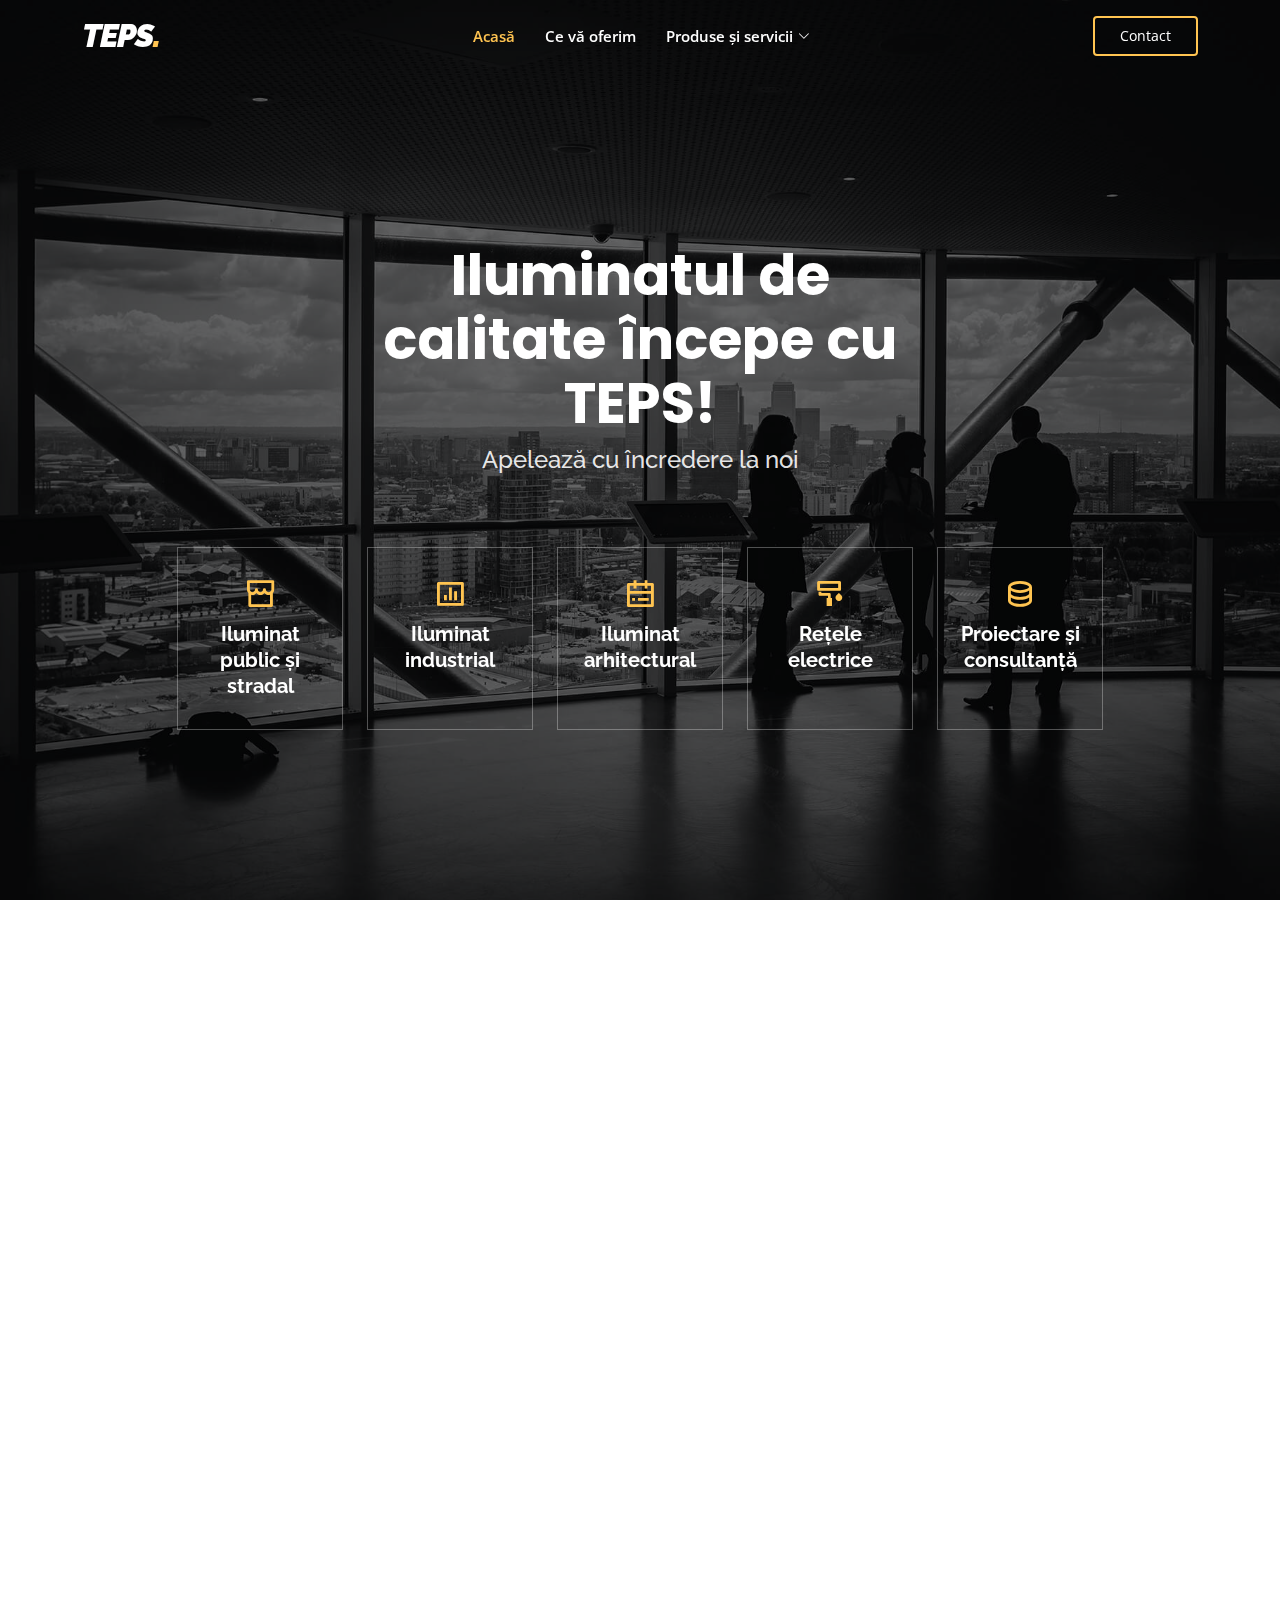
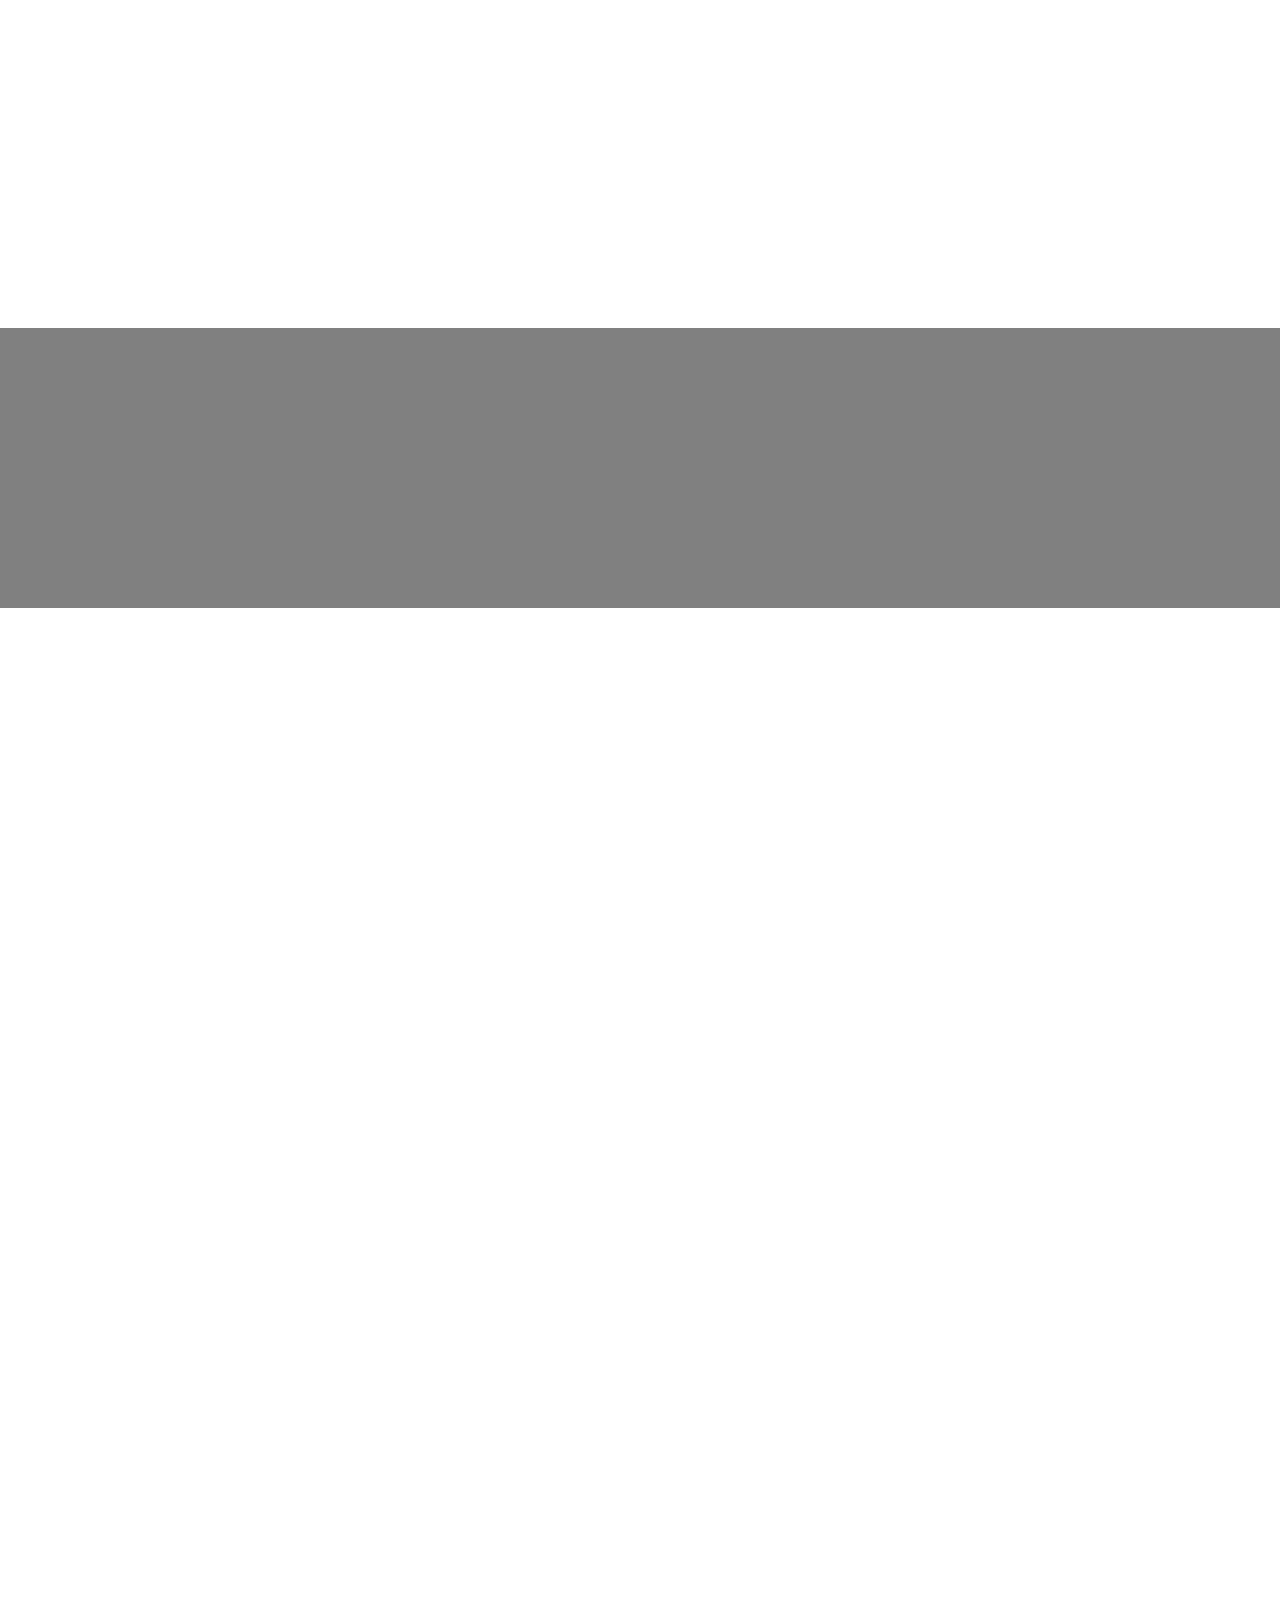
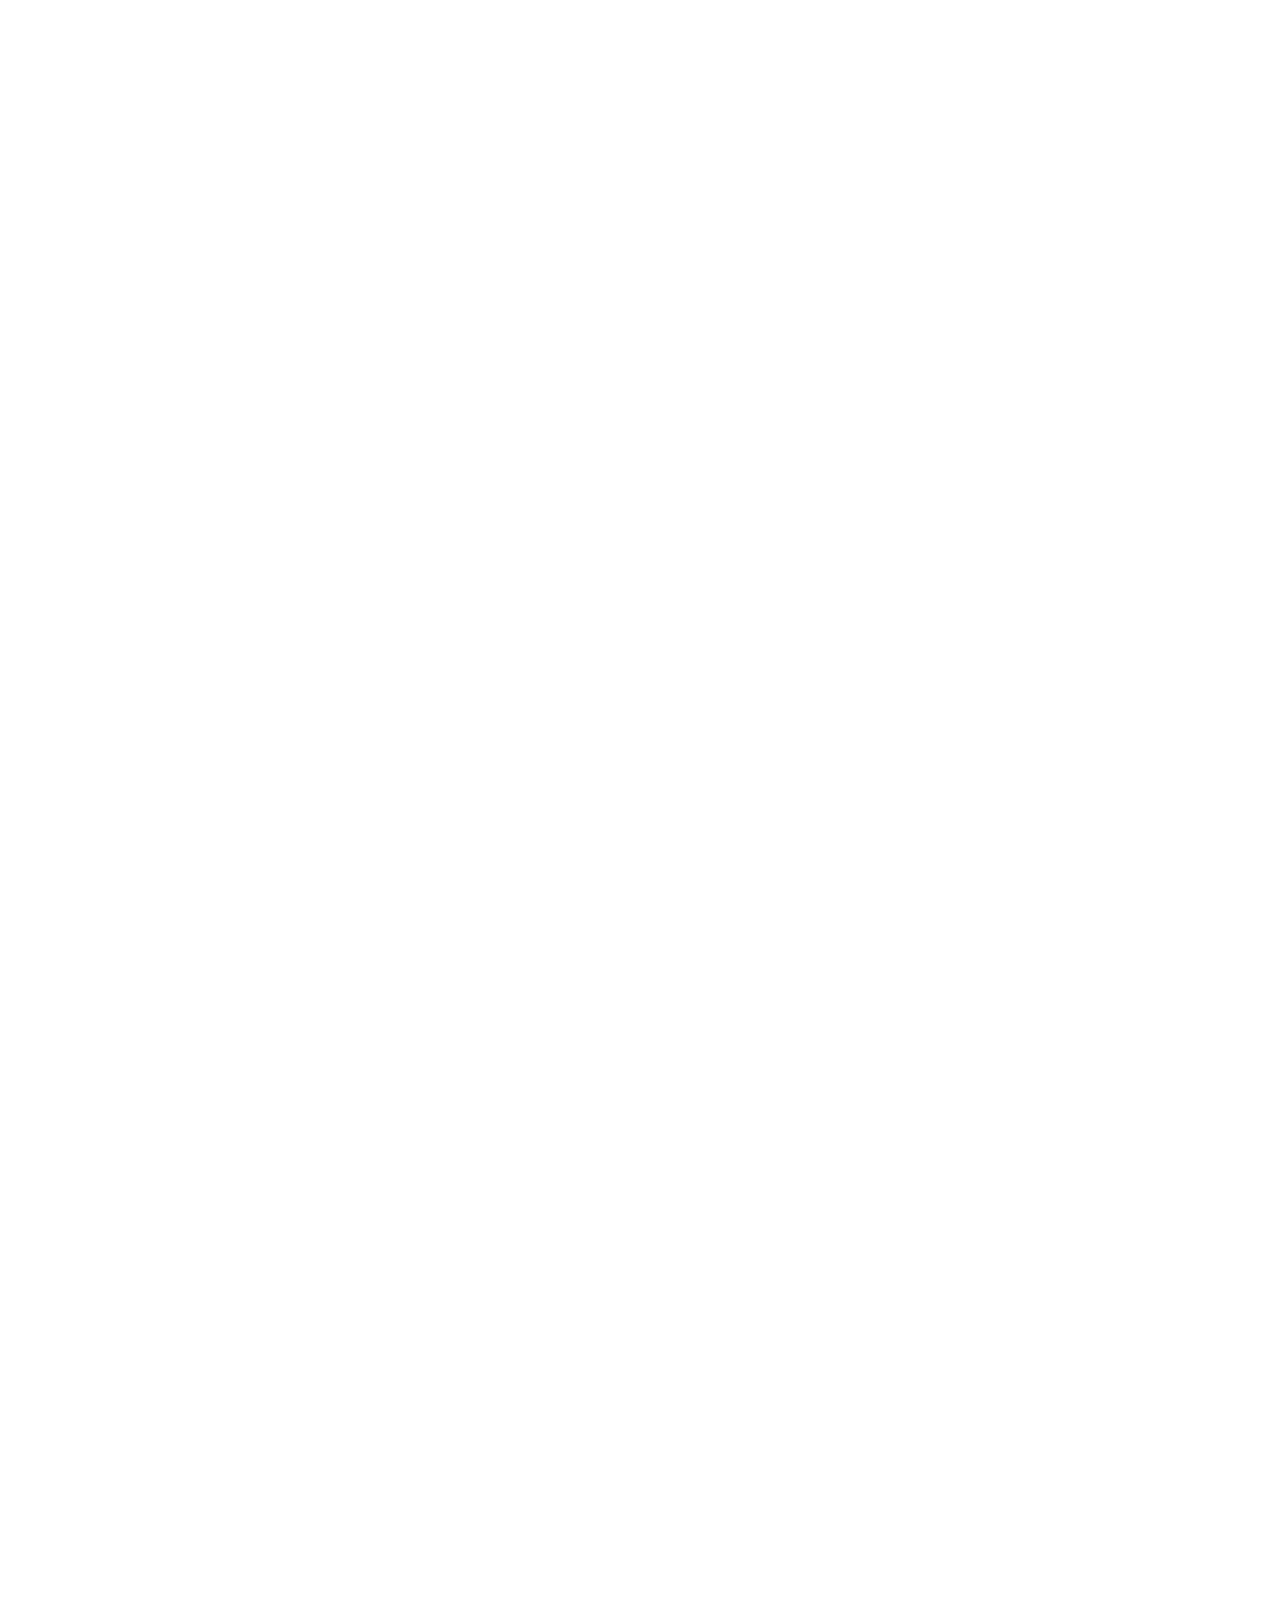
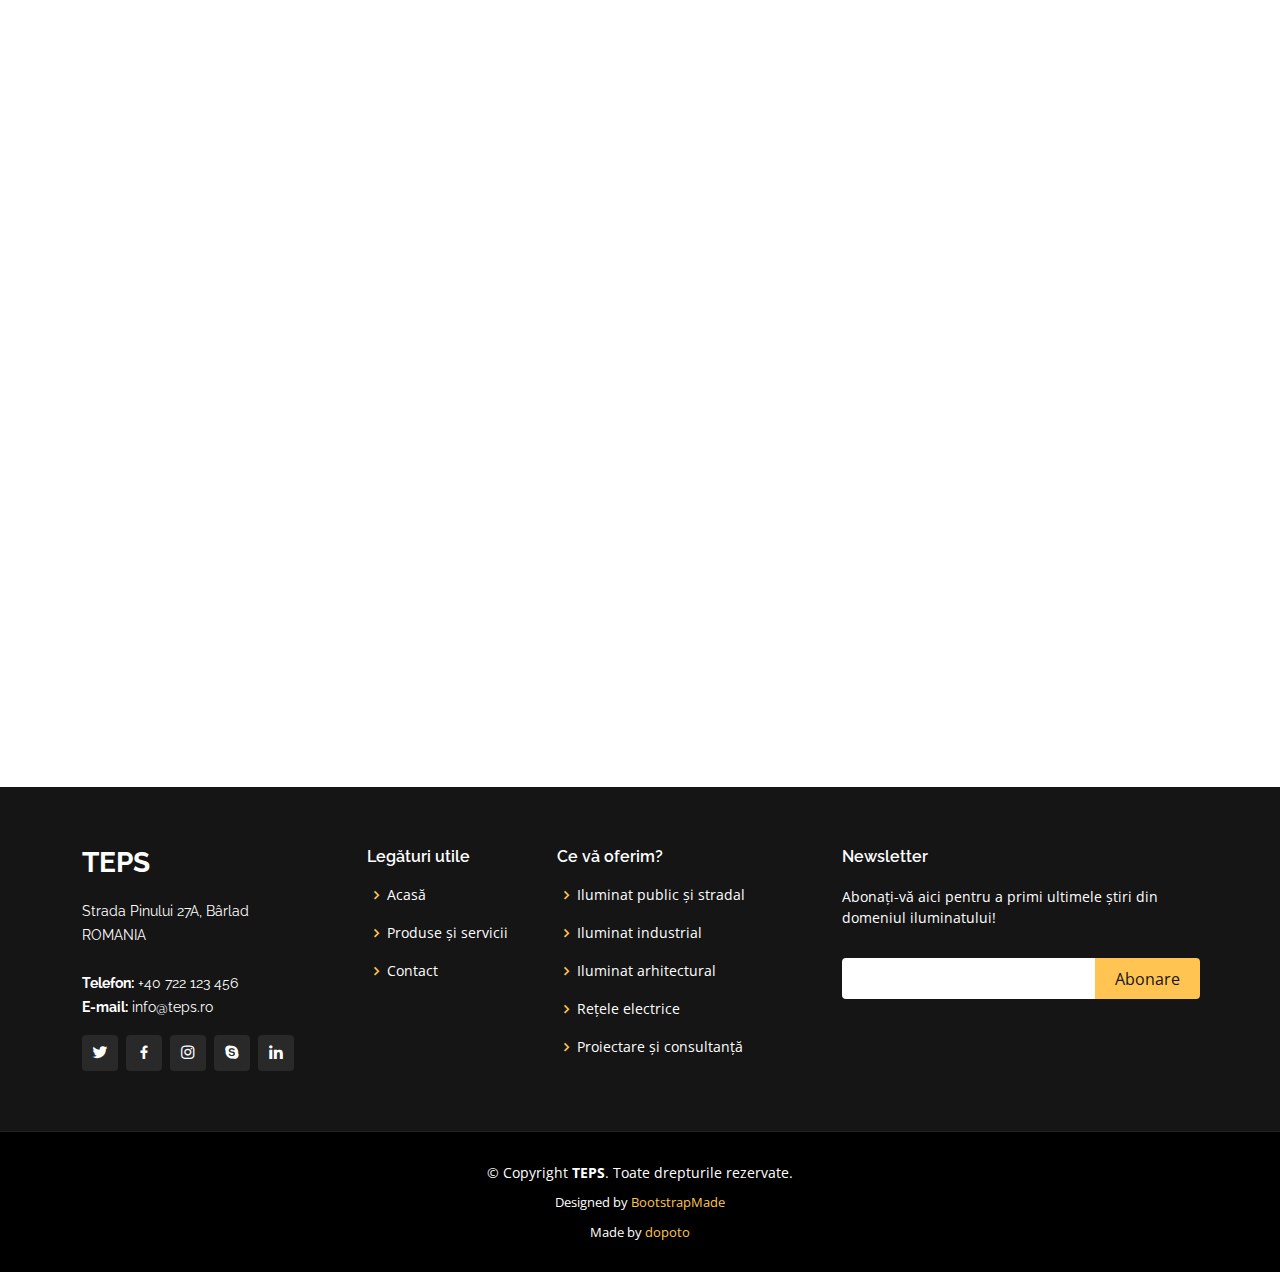
<file: index.html>
<!DOCTYPE html>
<html lang="en">
    <head>
        <meta charset="utf-8" />
        <meta content="width=device-width, initial-scale=1.0" name="viewport" />

        <title>TEPS</title>
        <meta content="" name="description" />
        <meta content="" name="keywords" />

        <!-- Favicons -->
        <link href="assets/img/favicon.png" rel="icon" />
        <link href="assets/img/apple-touch-icon.png" rel="apple-touch-icon" />

        <!-- Google Fonts -->
        <link
            href="https://fonts.googleapis.com/css?family=Open+Sans:300,300i,400,400i,600,600i,700,700i|Raleway:300,300i,400,400i,500,500i,600,600i,700,700i|Poppins:300,300i,400,400i,500,500i,600,600i,700,700i"
            rel="stylesheet"
        />

        <!-- Vendor CSS Files -->
        <link href="assets/vendor/aos/aos.css" rel="stylesheet" />
        <link
            href="assets/vendor/bootstrap/css/bootstrap.min.css"
            rel="stylesheet"
        />
        <link
            href="assets/vendor/bootstrap-icons/bootstrap-icons.css"
            rel="stylesheet"
        />
        <link
            href="assets/vendor/boxicons/css/boxicons.min.css"
            rel="stylesheet"
        />
        <link
            href="assets/vendor/glightbox/css/glightbox.min.css"
            rel="stylesheet"
        />
        <link href="assets/vendor/remixicon/remixicon.css" rel="stylesheet" />
        <link
            href="assets/vendor/swiper/swiper-bundle.min.css"
            rel="stylesheet"
        />

        <!-- Template Main CSS File -->
        <link href="assets/css/style.css" rel="stylesheet" />

        <!-- =======================================================
  * Template Name: Gp
  * Updated: Sep 18 2023 with Bootstrap v5.3.2
  * Template URL: https://bootstrapmade.com/gp-free-multipurpose-html-bootstrap-template/
  * Author: BootstrapMade.com
  * License: https://bootstrapmade.com/license/
  ======================================================== -->
    </head>

    <body>
        <!-- ======= Header ======= -->
        <header id="header" class="fixed-top">
            <div
                class="container d-flex align-items-center justify-content-lg-between"
            >
                <h1 class="logo me-auto me-lg-0">
                    <a href="index.html">TEPS<span>.</span></a>
                </h1>
                <!-- <a href="index.html" class="logo me-auto me-lg-0"><img src="assets/img/logo.png" alt="" class="img-fluid"></a> -->

                <nav id="navbar" class="navbar order-last order-lg-0">
                    <ul>
                        <li>
                            <a class="nav-link scrollto active" href="#hero"
                                >Acasă</a
                            >
                        </li>
                        <li>
                            <a class="nav-link scrollto" href="#services"
                                >Ce vă oferim</a
                            >
                        </li>
                        <li class="dropdown">
                            <a href="#"
                                ><span>Produse și servicii</span>
                                <i class="bi bi-chevron-down"></i
                            ></a>
                            <ul>
                                <li>
                                    <a class="scrollto" href="#publicsistradal"
                                        >Iluminat public și stradal</a
                                    >
                                </li>
                                <li>
                                    <a class="scrollto" href="#industrial"
                                        >Iluminat industrial</a
                                    >
                                </li>
                                <li>
                                    <a class="scrollto" href="#arhitectural"
                                        >Iluminat arhitectural</a
                                    >
                                </li>
                                <li>
                                    <a class="scrollto" href="#retele"
                                        >Rețele electrice</a
                                    >
                                </li>
                                <li>
                                    <a class="scrollto" href="#proiectare"
                                        >Proiectare și consultanță</a
                                    >
                                </li>
                            </ul>
                        </li>
                    </ul>
                    <i class="bi bi-list mobile-nav-toggle"></i>
                </nav>
                <!-- .navbar -->

                <a href="#contact" class="get-started-btn scrollto">Contact</a>
            </div>
        </header>
        <!-- End Header -->

        <!-- ======= Hero Section ======= -->
        <section
            id="hero"
            class="d-flex align-items-center justify-content-center"
        >
            <div class="container" data-aos="fade-up">
                <div
                    class="row justify-content-center"
                    data-aos="fade-up"
                    data-aos-delay="150"
                >
                    <div class="col-xl-6 col-lg-8">
                        <h1>Iluminatul de calitate începe cu TEPS!</h1>
                        <h2>Apelează cu încredere la noi</h2>
                    </div>
                </div>

                <div
                    class="row gy-4 mt-5 justify-content-center"
                    data-aos="zoom-in"
                    data-aos-delay="250"
                >
                    <div class="col-xl-2 col-md-4">
                        <div class="icon-box">
                            <i class="ri-store-line"></i>
                            <h3>
                                <a class="scrollto" href="#publicsistradal"
                                    >Iluminat public și stradal</a
                                >
                            </h3>
                        </div>
                    </div>
                    <div class="col-xl-2 col-md-4">
                        <div class="icon-box">
                            <i class="ri-bar-chart-box-line"></i>
                            <h3>
                                <a href="#industrial">Iluminat industrial</a>
                            </h3>
                        </div>
                    </div>
                    <div class="col-xl-2 col-md-4">
                        <div class="icon-box">
                            <i class="ri-calendar-todo-line"></i>
                            <h3>
                                <a href="#arhitectural"
                                    >Iluminat arhitectural</a
                                >
                            </h3>
                        </div>
                    </div>
                    <div class="col-xl-2 col-md-4">
                        <div class="icon-box">
                            <i class="ri-paint-brush-line"></i>
                            <h3><a href="#retele">Rețele electrice</a></h3>
                        </div>
                    </div>
                    <div class="col-xl-2 col-md-4">
                        <div class="icon-box">
                            <i class="ri-database-2-line"></i>
                            <h3>
                                <a href="#proiectare"
                                    >Proiectare și consultanță</a
                                >
                            </h3>
                        </div>
                    </div>
                </div>
            </div>
        </section>
        <!-- End Hero -->

        <main id="main">
            <section id="services" class="services">
                <div class="container" data-aos="fade-up">
                    <div class="section-title">
                        <h2>Oferta TEPS</h2>
                        <p>Produsele și serviciile noastre</p>
                    </div>

                    <div class="row">
                        <div
                            class="col-lg-4 col-md-6 d-flex align-items-stretch"
                            data-aos="zoom-in"
                            data-aos-delay="100"
                        >
                            <div class="icon-box">
                                <div class="icon">
                                    <i class="bx bxl-dribbble"></i>
                                </div>
                                <h4>
                                    <a href="#publicsistradal"
                                        >ILUMINAT PUBLIC</a
                                    >
                                </h4>
                                <p>
                                    Echipa noastră de experți în iluminat vă
                                    poate ajuta să alegeți cele mai eficiente și
                                    durabile soluții în domeniul iluminatului
                                    public.
                                </p>
                            </div>
                        </div>

                        <div
                            class="col-lg-4 col-md-6 d-flex align-items-stretch mt-4 mt-md-0"
                            data-aos="zoom-in"
                            data-aos-delay="200"
                        >
                            <div class="icon-box">
                                <div class="icon">
                                    <i class="bx bx-file"></i>
                                </div>
                                <h4>
                                    <a href="#publicsistradal"
                                        >ILUMINAT STRADAL</a
                                    >
                                </h4>
                                <p>
                                    Suntem aici pentru a vă oferi soluții de
                                    iluminat stradal de încredere, care să
                                    răspundă nevoilor specifice ale orașului sau
                                    zonei dumneavoastră.
                                </p>
                            </div>
                        </div>

                        <div
                            class="col-lg-4 col-md-6 d-flex align-items-stretch mt-4 mt-lg-0"
                            data-aos="zoom-in"
                            data-aos-delay="300"
                        >
                            <div class="icon-box">
                                <div class="icon">
                                    <i class="bx bx-tachometer"></i>
                                </div>
                                <h4><a href="">ILUMINAT ARHITECTURAL</a></h4>
                                <p>
                                    Creați atmosfera dorită pentru clădiri și
                                    peisaje cu soluțiile noastre de iluminat
                                    arhitectural personalizat.
                                </p>
                            </div>
                        </div>

                        <div
                            class="col-lg-4 col-md-6 d-flex align-items-stretch mt-4"
                            data-aos="zoom-in"
                            data-aos-delay="100"
                        >
                            <div class="icon-box">
                                <div class="icon">
                                    <i class="bx bx-world"></i>
                                </div>
                                <h4><a href="">ILUMINAT FESTIV</a></h4>
                                <p>
                                    Transformăm orice eveniment sau sărbătoare
                                    într-o experiență memorabilă prin
                                    intermediul soluțiilor noastre de iluminat
                                    festiv.
                                </p>
                            </div>
                        </div>

                        <div
                            class="col-lg-4 col-md-6 d-flex align-items-stretch mt-4"
                            data-aos="zoom-in"
                            data-aos-delay="200"
                        >
                            <div class="icon-box">
                                <div class="icon">
                                    <i class="bx bx-slideshow"></i>
                                </div>
                                <h4><a href="">REȚELE ELECTRICE</a></h4>
                                <p>
                                    Asigurăm instalarea si mentenanța rețelelor
                                    electrice pentru a menține functionarea
                                    corectă a sistemelor de iluminat.
                                </p>
                            </div>
                        </div>

                        <div
                            class="col-lg-4 col-md-6 d-flex align-items-stretch mt-4"
                            data-aos="zoom-in"
                            data-aos-delay="300"
                        >
                            <div class="icon-box">
                                <div class="icon">
                                    <i class="bx bx-arch"></i>
                                </div>
                                <h4>
                                    <a href="">PROIECTARE ȘI CONSULTANȚĂ</a>
                                </h4>
                                <p>
                                    Echipa noastră de experți vă ajută să
                                    dezvoltați proiecte personalizate pentru a
                                    satisface nevoile specifice ale proiectului
                                    dvs.
                                </p>
                            </div>
                        </div>
                    </div>
                </div>
            </section>

            <!-- ======= Cta Section ======= -->
            <section id="cta" class="cta">
                <div class="container" data-aos="zoom-in">
                    <div class="text-center">
                        <h3>Vreți să lucrați cu noi?</h3>
                        <p>
                            Pentru mai multe informații sau pentru a discuta
                            despre proiectul dvs, vă rugăm să ne contactați.
                            Suntem aici pentru a oferi soluții de iluminat și
                            servicii de rețele electrice de înaltă calitate.
                        </p>
                        <a class="cta-btn" href="#contact">Cereți o ofertă</a>
                    </div>
                </div>
            </section>
            <!-- End Cta Section -->

            <section id="publicsistradal" class="about">
                <div class="container" data-aos="fade-up">
                    <div class="row" style="flex-direction: row-reverse">
                        <div
                            class="col-lg-6 order-1 order-lg-2"
                            data-aos="fade-left"
                            data-aos-delay="100"
                            style="display: flex; justify-content: center"
                        >
                            <img
                                src="assets/img/services/public.jpg"
                                class="img-fluid"
                                alt=""
                            />
                        </div>
                        <div
                            class="col-lg-6 pt-4 pt-lg-0 order-2 order-lg-1 content"
                            data-aos="fade-right"
                            data-aos-delay="100"
                        >
                            <h3>Iluminat public și stradal</h3>
                            <p class="fst-italic">
                                Soluții de iluminat public și stradal eficiente
                            </p>
                            <p>
                                Iluminatul public și stradal este esențial
                                pentru siguranța și confortul comunităților
                                noastre. Suntem aici pentru a vă oferi soluții
                                de iluminat public și stradal de încredere, care
                                să răspundă nevoilor specifice ale orașului sau
                                zonei dumneavoastră. Echipa noastră de experți
                                în iluminat vă poate ajuta să alegeți cele mai
                                eficiente și durabile soluții de iluminat pentru
                                străzi, parcuri, autostrăzi și multe altele.
                            </p>
                        </div>
                    </div>
                </div>
            </section>

            <section id="industrial" class="about">
                <div class="container" data-aos="fade-up">
                    <div class="row">
                        <div
                            class="col-lg-6 pt-4 pt-lg-0 order-2 order-lg-1 content"
                            data-aos="fade-right"
                            data-aos-delay="100"
                        >
                            <h3>Iluminat industrial</h3>
                            <p class="fst-italic">
                                Siguranță și eficiență în iluminare
                            </p>
                            <p>
                                Iluminatul industrial este crucial pentru buna
                                desfășurare a activităților în spații
                                industriale. Noi vă oferim soluții personalizate
                                de iluminat industrial, proiectate pentru a
                                asigura un mediu de lucru sigur și eficient. Cu
                                opțiuni precum iluminat LED, de înaltă
                                eficiență, puteți economisi energie și bani,
                                menținând în același timp performanța optimă a
                                echipamentelor dumneavoastră.
                            </p>
                        </div>
                        <div
                            class="col-lg-6 order-1 order-lg-2"
                            data-aos="fade-left"
                            data-aos-delay="100"
                        >
                            <img
                                src="assets/img/services/industrial.jpg"
                                class="img-fluid"
                                alt=""
                            />
                        </div>
                    </div>
                </div>
            </section>

            <section id="arhitectural" class="about">
                <div class="container" data-aos="fade-up">
                    <div class="row" style="flex-direction: row-reverse">
                        <div
                            class="col-lg-6 order-1 order-lg-2"
                            data-aos="fade-left"
                            data-aos-delay="100"
                        >
                            <img
                                src="assets/img/services/architectural.jpg"
                                class="img-fluid"
                                alt=""
                            />
                        </div>
                        <div
                            class="col-lg-6 pt-4 pt-lg-0 order-2 order-lg-1 content"
                            data-aos="fade-right"
                            data-aos-delay="100"
                        >
                            <h3>Iluminat arhitectural</h3>
                            <p class="fst-italic">E timpul pentru o schimbare?</p>
                            <p>Creați atmosfera dorită pentru clădiri și peisaje cu soluțiile noastre de iluminat arhitectural personalizat.</p>
                        </div>
                    </div>
                </div>
            </section>

            <section id="retele" class="about">
                <div class="container" data-aos="fade-up">
                    <div class="row">
                        <div
                            class="col-lg-6 pt-4 pt-lg-0 order-2 order-lg-1 content"
                            data-aos="fade-right"
                            data-aos-delay="100"
                        >
                            <h3>Rețele electrice</h3>
                            <p class="fst-italic">Soluții eficiente și inovatoare</p>
                            <p>Asigurăm instalarea si mentenanța rețelelor electrice pentru a menține functionarea corectă a sistemelor de iluminat.</p>
                        </div>
                        <div
                            class="col-lg-6 order-1 order-lg-2"
                            data-aos="fade-left"
                            data-aos-delay="100"
                        >
                            <img
                                src="assets/img/services/grid.jpg"
                                class="img-fluid"
                                alt=""
                            />
                        </div>
                    </div>
                </div>
            </section>

            <section id="proiectare" class="about">
                <div class="container" data-aos="fade-up">
                    <div class="row" style="flex-direction: row-reverse">
                        <div
                            class="col-lg-6 order-1 order-lg-2"
                            data-aos="fade-left"
                            data-aos-delay="100"
                        >
                            <img
                                src="assets/img/services/consulting.jpg"
                                class="img-fluid"
                                alt=""
                            />
                        </div>
                        <div
                            class="col-lg-6 pt-4 pt-lg-0 order-2 order-lg-1 content"
                            data-aos="fade-right"
                            data-aos-delay="100"
                        >
                            <h3>Proiectare și consultanță</h3>
                            <p class="fst-italic">Nu știți de unde să începeți?</p>
                            <p>Echipa noastră de experți vă ajută să dezvoltați proiecte personalizate pentru a satisface nevoile specifice ale proiectului dvs.</p>
                        </div>
                    </div>
                </div>
            </section>

            <section id="contact" class="contact">
                <div class="container" data-aos="fade-up">
                    <div class="section-title">
                        <h2>Ținem legătura?</h2>
                        <p>Contactați-ne</p>
                    </div>

                    <div>
                        <iframe
                            style="border: 0; width: 100%; height: 270px"
                            src="https://www.google.com/maps/embed?pb=!1m18!1m12!1m3!1d647.1585629180647!2d27.66971468353079!3d46.225947935605355!2m3!1f0!2f0!3f0!3m2!1i1024!2i768!4f13.1!3m3!1m2!1s0x40b5dd6439593031%3A0xd0906ea45c6ca64c!2sCiuperca!5e0!3m2!1sen!2sro!4v1698343105775!5m2!1sen!2sro"
                            width="600"
                            height="450"
                            style="border: 0"
                            allowfullscreen=""
                            loading="lazy"
                            referrerpolicy="no-referrer-when-downgrade"
                        ></iframe>
                    </div>

                    <div class="row mt-5">
                        <div class="col-lg-4">
                            <div class="info">
                                <div class="address">
                                    <i class="bi bi-geo-alt"></i>
                                    <h4>Adresă:</h4>
                                    <p>Strada Pinului 27A, Bârlad, ROMANIA</p>
                                </div>

                                <div class="email">
                                    <i class="bi bi-envelope"></i>
                                    <h4>E-mail:</h4>
                                    <p>info@teps.ro</p>
                                </div>

                                <div class="phone">
                                    <i class="bi bi-phone"></i>
                                    <h4>Telefon:</h4>
                                    <p>+40 722 123 456</p>
                                </div>
                            </div>
                        </div>
                    </div>
                </div>
            </section>
        </main>

        <!-- ======= Footer ======= -->
        <footer id="footer">
            <div class="footer-top">
                <div class="container">
                    <div class="row">
                        <div class="col-lg-3 col-md-6">
                            <div class="footer-info">
                                <h3>TEPS</h3>
                                <p>
                                    Strada Pinului 27A, Bârlad <br />
                                    ROMANIA
                                    <br /><br />
                                    <strong>Telefon:</strong> +40 722 123 456<br />
                                    <strong>E-mail:</strong> info@teps.ro<br />
                                </p>
                                <div class="social-links mt-3">
                                    <a href="#" class="twitter"
                                        ><i class="bx bxl-twitter"></i
                                    ></a>
                                    <a href="#" class="facebook"
                                        ><i class="bx bxl-facebook"></i
                                    ></a>
                                    <a href="#" class="instagram"
                                        ><i class="bx bxl-instagram"></i
                                    ></a>
                                    <a href="#" class="google-plus"
                                        ><i class="bx bxl-skype"></i
                                    ></a>
                                    <a href="#" class="linkedin"
                                        ><i class="bx bxl-linkedin"></i
                                    ></a>
                                </div>
                            </div>
                        </div>

                        <div class="col-lg-2 col-md-6 footer-links">
                            <h4>Legături utile</h4>
                            <ul>
                                <li>
                                    <i class="bx bx-chevron-right"></i>
                                    <a href="#">Acasă</a>
                                </li>
                                <li>
                                    <i class="bx bx-chevron-right"></i>
                                    <a href="#services">Produse și servicii</a>
                                </li>
                                <li>
                                    <i class="bx bx-chevron-right"></i>
                                    <a href="#contact">Contact</a>
                                </li>
                            </ul>
                        </div>

                        <div class="col-lg-3 col-md-6 footer-links">
                            <h4>Ce vă oferim?</h4>
                            <ul>
                                <li>
                                    <i class="bx bx-chevron-right"></i>
                                    <a href="#publicsistradal"
                                        >Iluminat public și stradal</a
                                    >
                                </li>
                                <li>
                                    <i class="bx bx-chevron-right"></i>
                                    <a href="#industrial"
                                        >Iluminat industrial</a
                                    >
                                </li>
                                <li>
                                    <i class="bx bx-chevron-right"></i>
                                    <a href="#arhitectural"
                                        >Iluminat arhitectural</a
                                    >
                                </li>
                                <li>
                                    <i class="bx bx-chevron-right"></i>
                                    <a href="#retele">Rețele electrice</a>
                                </li>
                                <li>
                                    <i class="bx bx-chevron-right"></i>
                                    <a href="#proiectare"
                                        >Proiectare și consultanță</a
                                    >
                                </li>
                            </ul>
                        </div>

                        <div class="col-lg-4 col-md-6 footer-newsletter">
                            <h4>Newsletter</h4>
                            <p>
                                Abonați-vă aici pentru a primi ultimele știri
                                din domeniul iluminatului!
                            </p>
                            <form action="" method="post">
                                <input type="email" name="email" /><input
                                    type="submit"
                                    value="Abonare"
                                />
                            </form>
                        </div>
                    </div>
                </div>
            </div>

            <div class="container">
                <div class="copyright">
                    &copy; Copyright <strong><span>TEPS</span></strong
                    >. Toate drepturile rezervate.
                </div>
                <div class="credits">
                    <!-- All the links in the footer should remain intact. -->
                    <!-- You can delete the links only if you've purchased the pro version. -->
                    <!-- Licensing information: https://bootstrapmade.com/license/ -->
                    <!-- Purchase the pro version with working PHP/AJAX contact form: [buy-url] -->
                    Designed by <a href="https://bootstrapmade.com/">BootstrapMade</a>
                  </div>
                  <div class="credits">Made by <a href="https://github.com/dopoto">dopoto</a></div>
                   
                  </div>
            </div>
        </footer>
        <!-- End Footer -->

        <div id="preloader"></div>
        <a
            href="#"
            class="back-to-top d-flex align-items-center justify-content-center"
            ><i class="bi bi-arrow-up-short"></i
        ></a>

        <!-- Vendor JS Files -->
        <script src="assets/vendor/purecounter/purecounter_vanilla.js"></script>
        <script src="assets/vendor/aos/aos.js"></script>
        <script src="assets/vendor/bootstrap/js/bootstrap.bundle.min.js"></script>
        <script src="assets/vendor/glightbox/js/glightbox.min.js"></script>
        <script src="assets/vendor/isotope-layout/isotope.pkgd.min.js"></script>
        <script src="assets/vendor/swiper/swiper-bundle.min.js"></script>

        <!-- Template Main JS File -->
        <script src="assets/js/main.js"></script>
    </body>
</html>
</file>
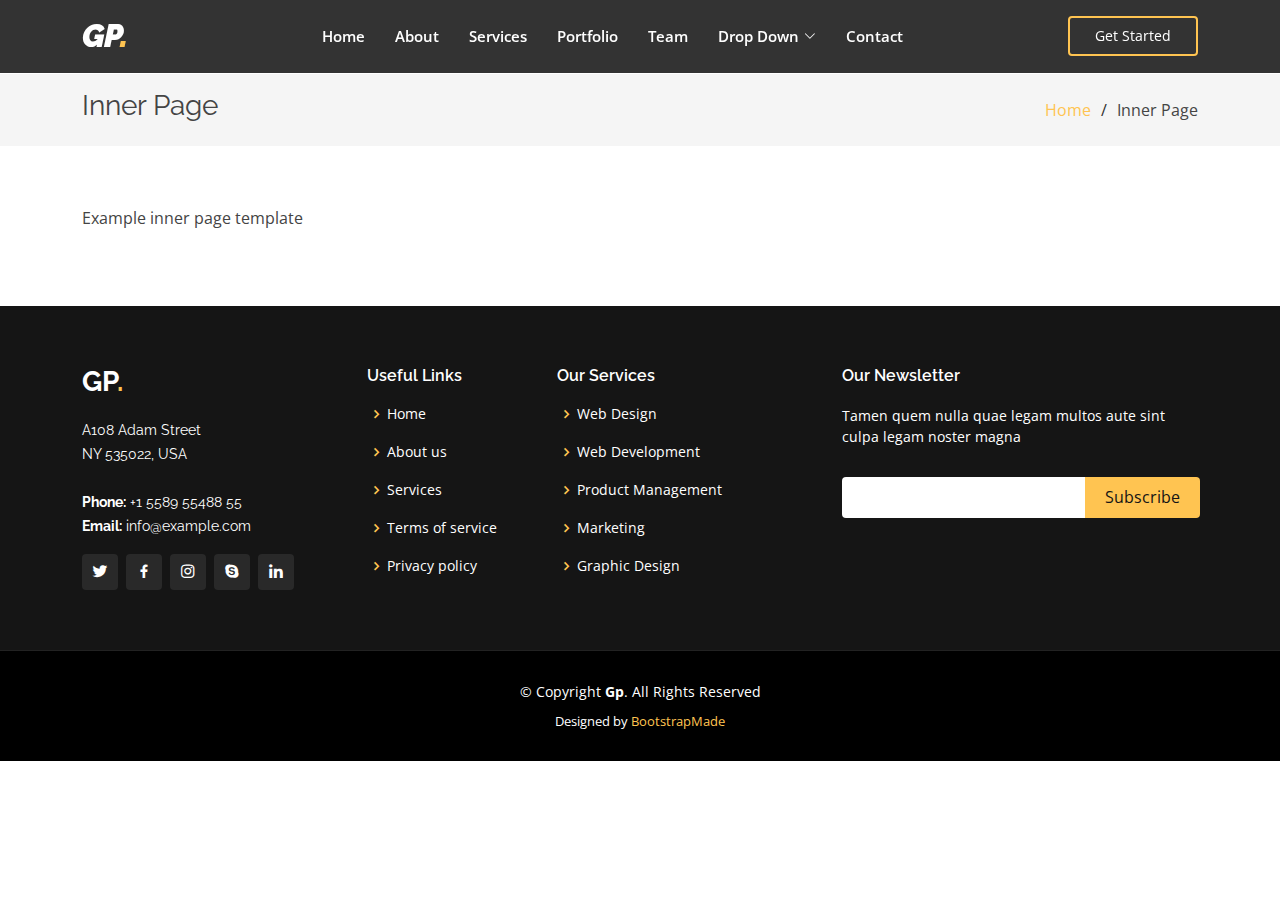
<file: inner-page.html>
<!DOCTYPE html>
<html lang="en">

<head>
  <meta charset="utf-8">
  <meta content="width=device-width, initial-scale=1.0" name="viewport">

  <title>TEPS</title>
  <meta content="" name="description">
  <meta content="" name="keywords">

  <!-- Favicons -->
  <link href="assets/img/favicon.png" rel="icon">
  <link href="assets/img/apple-touch-icon.png" rel="apple-touch-icon">

  <!-- Google Fonts -->
  <link href="https://fonts.googleapis.com/css?family=Open+Sans:300,300i,400,400i,600,600i,700,700i|Raleway:300,300i,400,400i,500,500i,600,600i,700,700i|Poppins:300,300i,400,400i,500,500i,600,600i,700,700i" rel="stylesheet">

  <!-- Vendor CSS Files -->
  <link href="assets/vendor/aos/aos.css" rel="stylesheet">
  <link href="assets/vendor/bootstrap/css/bootstrap.min.css" rel="stylesheet">
  <link href="assets/vendor/bootstrap-icons/bootstrap-icons.css" rel="stylesheet">
  <link href="assets/vendor/boxicons/css/boxicons.min.css" rel="stylesheet">
  <link href="assets/vendor/glightbox/css/glightbox.min.css" rel="stylesheet">
  <link href="assets/vendor/remixicon/remixicon.css" rel="stylesheet">
  <link href="assets/vendor/swiper/swiper-bundle.min.css" rel="stylesheet">

  <!-- Template Main CSS File -->
  <link href="assets/css/style.css" rel="stylesheet">

  <!-- =======================================================
  * Template Name: Gp
  * Updated: Sep 18 2023 with Bootstrap v5.3.2
  * Template URL: https://bootstrapmade.com/gp-free-multipurpose-html-bootstrap-template/
  * Author: BootstrapMade.com
  * License: https://bootstrapmade.com/license/
  ======================================================== -->
</head>

<body>

  <!-- ======= Header ======= -->
  <header id="header" class="fixed-top header-inner-pages">
    <div class="container d-flex align-items-center justify-content-lg-between">

      <h1 class="logo me-auto me-lg-0"><a href="index.html">Gp<span>.</span></a></h1>
      <!-- Uncomment below if you prefer to use an image logo -->
      <!-- <a href="index.html" class="logo me-auto me-lg-0"><img src="assets/img/logo.png" alt="" class="img-fluid"></a>-->

      <nav id="navbar" class="navbar order-last order-lg-0">
        <ul>
          <li><a class="nav-link scrollto " href="#hero">Home</a></li>
          <li><a class="nav-link scrollto" href="#about">About</a></li>
          <li><a class="nav-link scrollto" href="#services">Services</a></li>
          <li><a class="nav-link scrollto " href="#portfolio">Portfolio</a></li>
          <li><a class="nav-link scrollto" href="#team">Team</a></li>
          <li class="dropdown"><a href="#"><span>Drop Down</span> <i class="bi bi-chevron-down"></i></a>
            <ul>
              <li><a href="#">Drop Down 1</a></li>
              <li class="dropdown"><a href="#"><span>Deep Drop Down</span> <i class="bi bi-chevron-right"></i></a>
                <ul>
                  <li><a href="#">Deep Drop Down 1</a></li>
                  <li><a href="#">Deep Drop Down 2</a></li>
                  <li><a href="#">Deep Drop Down 3</a></li>
                  <li><a href="#">Deep Drop Down 4</a></li>
                  <li><a href="#">Deep Drop Down 5</a></li>
                </ul>
              </li>
              <li><a href="#">Drop Down 2</a></li>
              <li><a href="#">Drop Down 3</a></li>
              <li><a href="#">Drop Down 4</a></li>
            </ul>
          </li>
          <li><a class="nav-link scrollto" href="#contact">Contact</a></li>
        </ul>
        <i class="bi bi-list mobile-nav-toggle"></i>
      </nav><!-- .navbar -->

      <a href="#about" class="get-started-btn scrollto">Get Started</a>

    </div>
  </header><!-- End Header -->

  <main id="main">

    <!-- ======= Breadcrumbs ======= -->
    <section class="breadcrumbs">
      <div class="container">

        <div class="d-flex justify-content-between align-items-center">
          <h2>Inner Page</h2>
          <ol>
            <li><a href="index.html">Home</a></li>
            <li>Inner Page</li>
          </ol>
        </div>

      </div>
    </section><!-- End Breadcrumbs -->

    <section class="inner-page">
      <div class="container">
        <p>
          Example inner page template
        </p>
      </div>
    </section>

  </main><!-- End #main -->

  <!-- ======= Footer ======= -->
  <footer id="footer">
    <div class="footer-top">
      <div class="container">
        <div class="row">

          <div class="col-lg-3 col-md-6">
            <div class="footer-info">
              <h3>Gp<span>.</span></h3>
              <p>
                A108 Adam Street <br>
                NY 535022, USA<br><br>
                <strong>Phone:</strong> +1 5589 55488 55<br>
                <strong>Email:</strong> info@example.com<br>
              </p>
              <div class="social-links mt-3">
                <a href="#" class="twitter"><i class="bx bxl-twitter"></i></a>
                <a href="#" class="facebook"><i class="bx bxl-facebook"></i></a>
                <a href="#" class="instagram"><i class="bx bxl-instagram"></i></a>
                <a href="#" class="google-plus"><i class="bx bxl-skype"></i></a>
                <a href="#" class="linkedin"><i class="bx bxl-linkedin"></i></a>
              </div>
            </div>
          </div>

          <div class="col-lg-2 col-md-6 footer-links">
            <h4>Useful Links</h4>
            <ul>
              <li><i class="bx bx-chevron-right"></i> <a href="#">Home</a></li>
              <li><i class="bx bx-chevron-right"></i> <a href="#">About us</a></li>
              <li><i class="bx bx-chevron-right"></i> <a href="#">Services</a></li>
              <li><i class="bx bx-chevron-right"></i> <a href="#">Terms of service</a></li>
              <li><i class="bx bx-chevron-right"></i> <a href="#">Privacy policy</a></li>
            </ul>
          </div>

          <div class="col-lg-3 col-md-6 footer-links">
            <h4>Our Services</h4>
            <ul>
              <li><i class="bx bx-chevron-right"></i> <a href="#">Web Design</a></li>
              <li><i class="bx bx-chevron-right"></i> <a href="#">Web Development</a></li>
              <li><i class="bx bx-chevron-right"></i> <a href="#">Product Management</a></li>
              <li><i class="bx bx-chevron-right"></i> <a href="#">Marketing</a></li>
              <li><i class="bx bx-chevron-right"></i> <a href="#">Graphic Design</a></li>
            </ul>
          </div>

          <div class="col-lg-4 col-md-6 footer-newsletter">
            <h4>Our Newsletter</h4>
            <p>Tamen quem nulla quae legam multos aute sint culpa legam noster magna</p>
            <form action="" method="post">
              <input type="email" name="email"><input type="submit" value="Subscribe">
            </form>

          </div>

        </div>
      </div>
    </div>

    <div class="container">
      <div class="copyright">
        &copy; Copyright <strong><span>Gp</span></strong>. All Rights Reserved
      </div>
      <div class="credits">
        <!-- All the links in the footer should remain intact. -->
        <!-- You can delete the links only if you purchased the pro version. -->
        <!-- Licensing information: https://bootstrapmade.com/license/ -->
        <!-- Purchase the pro version with working PHP/AJAX contact form: https://bootstrapmade.com/gp-free-multipurpose-html-bootstrap-template/ -->
        Designed by <a href="https://bootstrapmade.com/">BootstrapMade</a>
      </div>
    </div>
  </footer><!-- End Footer -->

  <div id="preloader"></div>
  <a href="#" class="back-to-top d-flex align-items-center justify-content-center"><i class="bi bi-arrow-up-short"></i></a>

  <!-- Vendor JS Files -->
  <script src="assets/vendor/purecounter/purecounter_vanilla.js"></script>
  <script src="assets/vendor/aos/aos.js"></script>
  <script src="assets/vendor/bootstrap/js/bootstrap.bundle.min.js"></script>
  <script src="assets/vendor/glightbox/js/glightbox.min.js"></script>
  <script src="assets/vendor/isotope-layout/isotope.pkgd.min.js"></script>
  <script src="assets/vendor/swiper/swiper-bundle.min.js"></script>
  <script src="assets/vendor/php-email-form/validate.js"></script>

  <!-- Template Main JS File -->
  <script src="assets/js/main.js"></script>

</body>

</html>
</file>
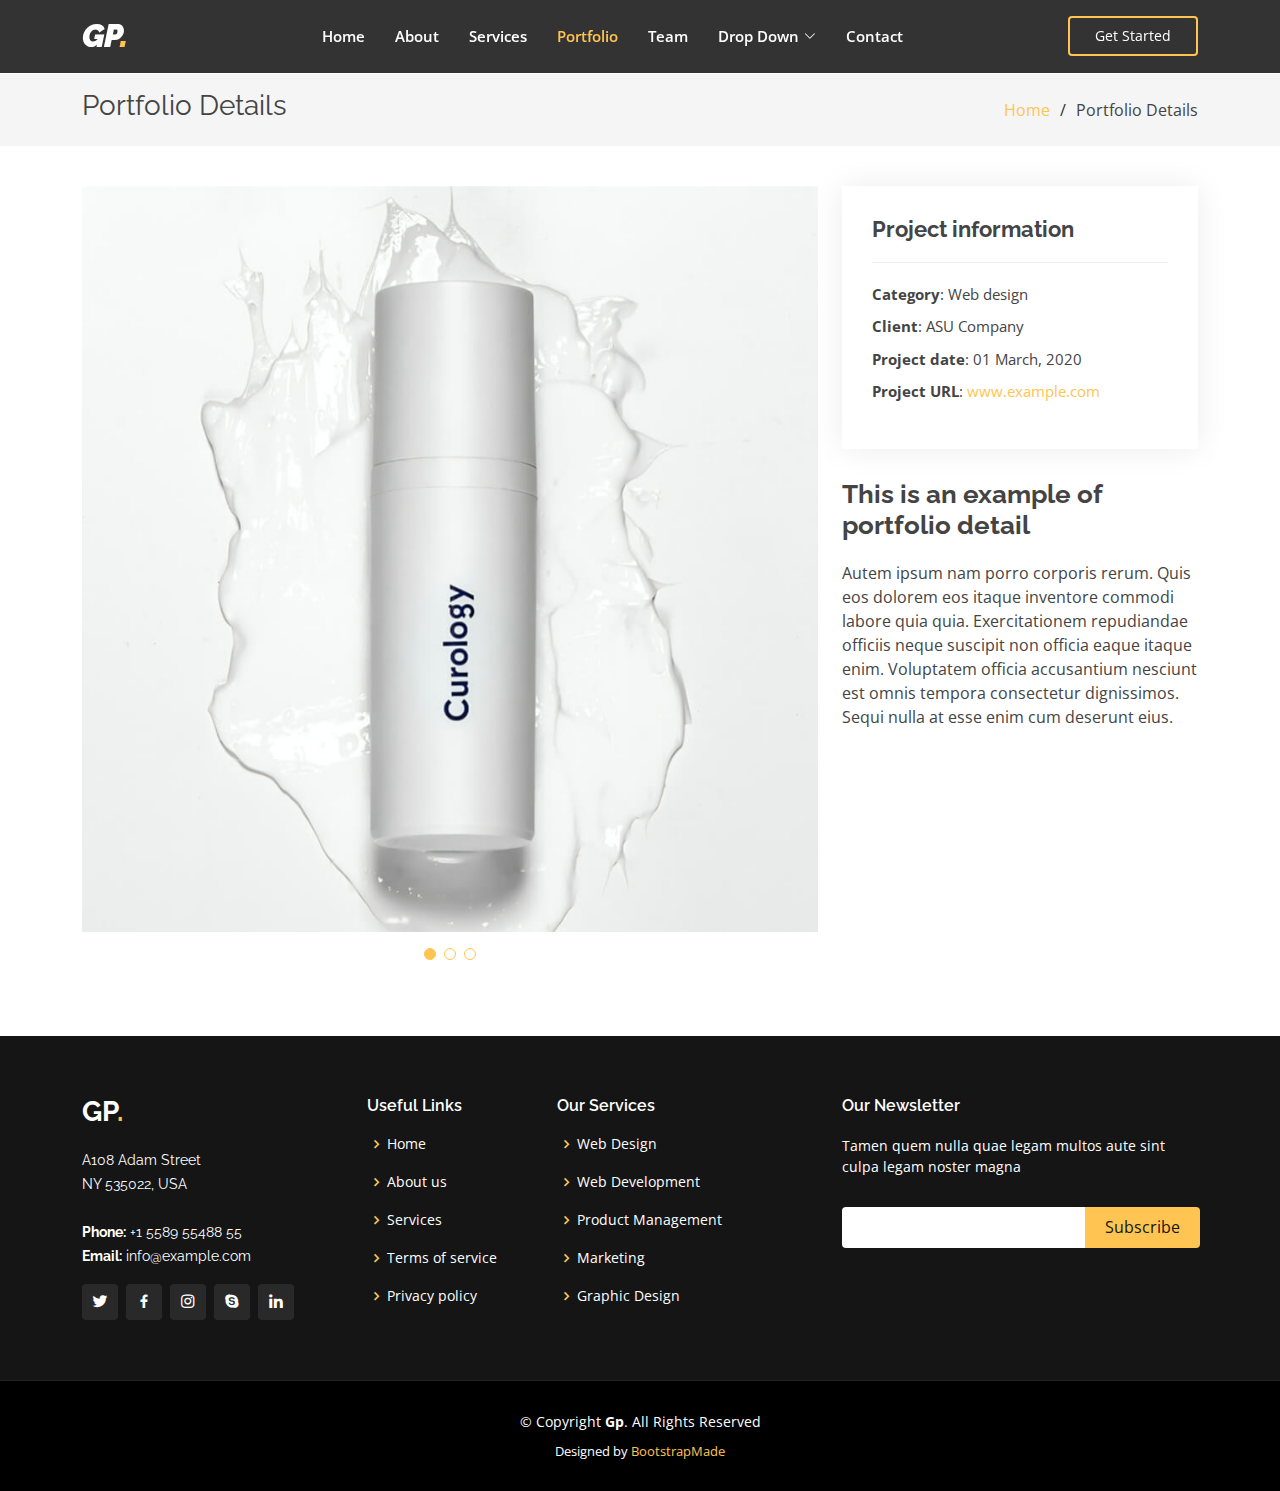
<file: portfolio-details.html>
<!DOCTYPE html>
<html lang="en">

<head>
  <meta charset="utf-8">
  <meta content="width=device-width, initial-scale=1.0" name="viewport">

  <title>Portfolio Details - Gp Bootstrap Template</title>
  <meta content="" name="description">
  <meta content="" name="keywords">

  <!-- Favicons -->
  <link href="assets/img/favicon.png" rel="icon">
  <link href="assets/img/apple-touch-icon.png" rel="apple-touch-icon">

  <!-- Google Fonts -->
  <link href="https://fonts.googleapis.com/css?family=Open+Sans:300,300i,400,400i,600,600i,700,700i|Raleway:300,300i,400,400i,500,500i,600,600i,700,700i|Poppins:300,300i,400,400i,500,500i,600,600i,700,700i" rel="stylesheet">

  <!-- Vendor CSS Files -->
  <link href="assets/vendor/aos/aos.css" rel="stylesheet">
  <link href="assets/vendor/bootstrap/css/bootstrap.min.css" rel="stylesheet">
  <link href="assets/vendor/bootstrap-icons/bootstrap-icons.css" rel="stylesheet">
  <link href="assets/vendor/boxicons/css/boxicons.min.css" rel="stylesheet">
  <link href="assets/vendor/glightbox/css/glightbox.min.css" rel="stylesheet">
  <link href="assets/vendor/remixicon/remixicon.css" rel="stylesheet">
  <link href="assets/vendor/swiper/swiper-bundle.min.css" rel="stylesheet">

  <!-- Template Main CSS File -->
  <link href="assets/css/style.css" rel="stylesheet">

  <!-- =======================================================
  * Template Name: Gp
  * Updated: Sep 18 2023 with Bootstrap v5.3.2
  * Template URL: https://bootstrapmade.com/gp-free-multipurpose-html-bootstrap-template/
  * Author: BootstrapMade.com
  * License: https://bootstrapmade.com/license/
  ======================================================== -->
</head>

<body>

  <!-- ======= Header ======= -->
  <header id="header" class="fixed-top header-inner-pages">
    <div class="container d-flex align-items-center justify-content-lg-between">

      <h1 class="logo me-auto me-lg-0"><a href="index.html">Gp<span>.</span></a></h1>
      <!-- Uncomment below if you prefer to use an image logo -->
      <!-- <a href="index.html" class="logo me-auto me-lg-0"><img src="assets/img/logo.png" alt="" class="img-fluid"></a>-->

      <nav id="navbar" class="navbar order-last order-lg-0">
        <ul>
          <li><a class="nav-link scrollto " href="#hero">Home</a></li>
          <li><a class="nav-link scrollto" href="#about">About</a></li>
          <li><a class="nav-link scrollto" href="#services">Services</a></li>
          <li><a class="nav-link scrollto active" href="#portfolio">Portfolio</a></li>
          <li><a class="nav-link scrollto" href="#team">Team</a></li>
          <li class="dropdown"><a href="#"><span>Drop Down</span> <i class="bi bi-chevron-down"></i></a>
            <ul>
              <li><a href="#">Drop Down 1</a></li>
              <li class="dropdown"><a href="#"><span>Deep Drop Down</span> <i class="bi bi-chevron-right"></i></a>
                <ul>
                  <li><a href="#">Deep Drop Down 1</a></li>
                  <li><a href="#">Deep Drop Down 2</a></li>
                  <li><a href="#">Deep Drop Down 3</a></li>
                  <li><a href="#">Deep Drop Down 4</a></li>
                  <li><a href="#">Deep Drop Down 5</a></li>
                </ul>
              </li>
              <li><a href="#">Drop Down 2</a></li>
              <li><a href="#">Drop Down 3</a></li>
              <li><a href="#">Drop Down 4</a></li>
            </ul>
          </li>
          <li><a class="nav-link scrollto" href="#contact">Contact</a></li>
        </ul>
        <i class="bi bi-list mobile-nav-toggle"></i>
      </nav><!-- .navbar -->

      <a href="#about" class="get-started-btn scrollto">Get Started</a>

    </div>
  </header><!-- End Header -->

  <main id="main">

    <!-- ======= Breadcrumbs ======= -->
    <section id="breadcrumbs" class="breadcrumbs">
      <div class="container">

        <div class="d-flex justify-content-between align-items-center">
          <h2>Portfolio Details</h2>
          <ol>
            <li><a href="index.html">Home</a></li>
            <li>Portfolio Details</li>
          </ol>
        </div>

      </div>
    </section><!-- End Breadcrumbs -->

    <!-- ======= Portfolio Details Section ======= -->
    <section id="portfolio-details" class="portfolio-details">
      <div class="container">

        <div class="row gy-4">

          <div class="col-lg-8">
            <div class="portfolio-details-slider swiper">
              <div class="swiper-wrapper align-items-center">

                <div class="swiper-slide">
                  <img src="assets/img/portfolio/portfolio-1.jpg" alt="">
                </div>

                <div class="swiper-slide">
                  <img src="assets/img/portfolio/portfolio-2.jpg" alt="">
                </div>

                <div class="swiper-slide">
                  <img src="assets/img/portfolio/portfolio-3.jpg" alt="">
                </div>

              </div>
              <div class="swiper-pagination"></div>
            </div>
          </div>

          <div class="col-lg-4">
            <div class="portfolio-info">
              <h3>Project information</h3>
              <ul>
                <li><strong>Category</strong>: Web design</li>
                <li><strong>Client</strong>: ASU Company</li>
                <li><strong>Project date</strong>: 01 March, 2020</li>
                <li><strong>Project URL</strong>: <a href="#">www.example.com</a></li>
              </ul>
            </div>
            <div class="portfolio-description">
              <h2>This is an example of portfolio detail</h2>
              <p>
                Autem ipsum nam porro corporis rerum. Quis eos dolorem eos itaque inventore commodi labore quia quia. Exercitationem repudiandae officiis neque suscipit non officia eaque itaque enim. Voluptatem officia accusantium nesciunt est omnis tempora consectetur dignissimos. Sequi nulla at esse enim cum deserunt eius.
              </p>
            </div>
          </div>

        </div>

      </div>
    </section><!-- End Portfolio Details Section -->

  </main><!-- End #main -->

  <!-- ======= Footer ======= -->
  <footer id="footer">
    <div class="footer-top">
      <div class="container">
        <div class="row">

          <div class="col-lg-3 col-md-6">
            <div class="footer-info">
              <h3>Gp<span>.</span></h3>
              <p>
                A108 Adam Street <br>
                NY 535022, USA<br><br>
                <strong>Phone:</strong> +1 5589 55488 55<br>
                <strong>Email:</strong> info@example.com<br>
              </p>
              <div class="social-links mt-3">
                <a href="#" class="twitter"><i class="bx bxl-twitter"></i></a>
                <a href="#" class="facebook"><i class="bx bxl-facebook"></i></a>
                <a href="#" class="instagram"><i class="bx bxl-instagram"></i></a>
                <a href="#" class="google-plus"><i class="bx bxl-skype"></i></a>
                <a href="#" class="linkedin"><i class="bx bxl-linkedin"></i></a>
              </div>
            </div>
          </div>

          <div class="col-lg-2 col-md-6 footer-links">
            <h4>Useful Links</h4>
            <ul>
              <li><i class="bx bx-chevron-right"></i> <a href="#">Home</a></li>
              <li><i class="bx bx-chevron-right"></i> <a href="#">About us</a></li>
              <li><i class="bx bx-chevron-right"></i> <a href="#">Services</a></li>
              <li><i class="bx bx-chevron-right"></i> <a href="#">Terms of service</a></li>
              <li><i class="bx bx-chevron-right"></i> <a href="#">Privacy policy</a></li>
            </ul>
          </div>

          <div class="col-lg-3 col-md-6 footer-links">
            <h4>Our Services</h4>
            <ul>
              <li><i class="bx bx-chevron-right"></i> <a href="#">Web Design</a></li>
              <li><i class="bx bx-chevron-right"></i> <a href="#">Web Development</a></li>
              <li><i class="bx bx-chevron-right"></i> <a href="#">Product Management</a></li>
              <li><i class="bx bx-chevron-right"></i> <a href="#">Marketing</a></li>
              <li><i class="bx bx-chevron-right"></i> <a href="#">Graphic Design</a></li>
            </ul>
          </div>

          <div class="col-lg-4 col-md-6 footer-newsletter">
            <h4>Our Newsletter</h4>
            <p>Tamen quem nulla quae legam multos aute sint culpa legam noster magna</p>
            <form action="" method="post">
              <input type="email" name="email"><input type="submit" value="Subscribe">
            </form>

          </div>

        </div>
      </div>
    </div>

    <div class="container">
      <div class="copyright">
        &copy; Copyright <strong><span>Gp</span></strong>. All Rights Reserved
      </div>
      <div class="credits">
        <!-- All the links in the footer should remain intact. -->
        <!-- You can delete the links only if you purchased the pro version. -->
        <!-- Licensing information: https://bootstrapmade.com/license/ -->
        <!-- Purchase the pro version with working PHP/AJAX contact form: https://bootstrapmade.com/gp-free-multipurpose-html-bootstrap-template/ -->
        Designed by <a href="https://bootstrapmade.com/">BootstrapMade</a>
      </div>
    </div>
  </footer><!-- End Footer -->

  <div id="preloader"></div>
  <a href="#" class="back-to-top d-flex align-items-center justify-content-center"><i class="bi bi-arrow-up-short"></i></a>

  <!-- Vendor JS Files -->
  <script src="assets/vendor/purecounter/purecounter_vanilla.js"></script>
  <script src="assets/vendor/aos/aos.js"></script>
  <script src="assets/vendor/bootstrap/js/bootstrap.bundle.min.js"></script>
  <script src="assets/vendor/glightbox/js/glightbox.min.js"></script>
  <script src="assets/vendor/isotope-layout/isotope.pkgd.min.js"></script>
  <script src="assets/vendor/swiper/swiper-bundle.min.js"></script>
  <script src="assets/vendor/php-email-form/validate.js"></script>

  <!-- Template Main JS File -->
  <script src="assets/js/main.js"></script>

</body>

</html>
</file>
<file: assets/css/style.css>
/**
* Template Name: Gp
* Updated: Sep 18 2023 with Bootstrap v5.3.2
* Template URL: https://bootstrapmade.com/gp-free-multipurpose-html-bootstrap-template/
* Author: BootstrapMade.com
* License: https://bootstrapmade.com/license/
*/

/*--------------------------------------------------------------
# General
--------------------------------------------------------------*/
body {
  font-family: "Open Sans", sans-serif;
  color: #444444;
}

a {
  color: #ffc451;
  text-decoration: none;
}

a:hover {
  color: #ffd584;
  text-decoration: none;
}

h1,
h2,
h3,
h4,
h5,
h6 {
  font-family: "Raleway", sans-serif;
}

/*--------------------------------------------------------------
# Back to top button
--------------------------------------------------------------*/
.back-to-top {
  position: fixed;
  visibility: hidden;
  opacity: 0;
  right: 15px;
  bottom: 15px;
  z-index: 996;
  background: #ffc451;
  width: 40px;
  height: 40px;
  border-radius: 4px;
  transition: all 0.4s;
}

.back-to-top i {
  font-size: 28px;
  color: #151515;
  line-height: 0;
}

.back-to-top:hover {
  background: #151515;
}

.back-to-top:hover i {
  color: #ffc451;
}

.back-to-top.active {
  visibility: visible;
  opacity: 1;
}

/*--------------------------------------------------------------
# Preloader
--------------------------------------------------------------*/
#preloader {
  position: fixed;
  top: 0;
  left: 0;
  right: 0;
  bottom: 0;
  z-index: 9999;
  overflow: hidden;
  background: #151515;
}

#preloader:before {
  content: "";
  position: fixed;
  top: calc(50% - 0px);
  left: calc(50% - 30px);
  border: 6px solid #ffc451;
  border-top-color: #151515;
  border-bottom-color: #151515;
  border-radius: 50%;
  width: 60px;
  height: 60px;
  animation: animate-preloader 1s linear infinite;
}

@keyframes animate-preloader {
  0% {
    transform: rotate(0deg);
  }

  100% {
    transform: rotate(360deg);
  }
}

/*--------------------------------------------------------------
# Disable aos animation delay on mobile devices
--------------------------------------------------------------*/
@media screen and (max-width: 768px) {
  [data-aos-delay] {
    transition-delay: 0 !important;
  }
}

/*--------------------------------------------------------------
# Header
--------------------------------------------------------------*/
#header {
  transition: all 0.5s;
  z-index: 997;
  padding: 15px 0;
}

#header.header-scrolled,
#header.header-inner-pages {
  background: rgba(0, 0, 0, 0.8);
}

#header .logo {
  font-size: 32px;
  margin: 0;
  padding: 0;
  line-height: 1;
  letter-spacing: -1px;
  text-transform: uppercase;
  font-style: italic;
    font-weight: 900;
}

#header .logo a {
  color: #fff;
}

#header .logo a span {
  color: #ffc451;
}

#header .logo img {
  max-height: 40px;
}

/*--------------------------------------------------------------
#  Get Startet Button
--------------------------------------------------------------*/
.get-started-btn {
  color: #fff;
  border-radius: 4px;
  padding: 7px 25px 8px 25px;
  white-space: nowrap;
  transition: 0.3s;
  font-size: 14px;
  display: inline-block;
  border: 2px solid #ffc451;
}

.get-started-btn:hover {
  background: #ffbb38;
  color: #343a40;
}

@media (max-width: 992px) {
  .get-started-btn {
    padding: 7px 20px 8px 20px;
    margin-right: 15px;
  }
}

/*--------------------------------------------------------------
# Navigation Menu
--------------------------------------------------------------*/
/**
* Desktop Navigation 
*/
.navbar {
  padding: 0;
}

.navbar ul {
  margin: 0;
  padding: 0;
  display: flex;
  list-style: none;
  align-items: center;
}

.navbar li {
  position: relative;
}

.navbar a,
.navbar a:focus {
  display: flex;
  align-items: center;
  justify-content: space-between;
  padding: 10px 0 10px 30px;
  font-size: 15px;
  font-weight: 600;
  color: #fff;
  white-space: nowrap;
  transition: 0.3s;
}

.navbar a i,
.navbar a:focus i {
  font-size: 12px;
  line-height: 0;
  margin-left: 5px;
}

.navbar a:hover,
.navbar .active,
.navbar .active:focus,
.navbar li:hover>a {
  color: #ffc451;
}

.navbar .dropdown ul {
  display: block;
  position: absolute;
  left: 14px;
  top: calc(100% + 30px);
  margin: 0;
  padding: 10px 0;
  z-index: 99;
  opacity: 0;
  visibility: hidden;
  background: #fff;
  box-shadow: 0px 0px 30px rgba(127, 137, 161, 0.25);
  transition: 0.3s;
}

.navbar .dropdown ul li {
  min-width: 200px;
}

.navbar .dropdown ul a {
  padding: 10px 20px;
  font-size: 14px;
  text-transform: none;
  color: #151515;
  font-weight: 400;
}

.navbar .dropdown ul a i {
  font-size: 12px;
}

.navbar .dropdown ul a:hover,
.navbar .dropdown ul .active:hover,
.navbar .dropdown ul li:hover>a {
  background-color: #ffc451;
}

.navbar .dropdown:hover>ul {
  opacity: 1;
  top: 100%;
  visibility: visible;
}

.navbar .dropdown .dropdown ul {
  top: 0;
  left: calc(100% - 30px);
  visibility: hidden;
}

.navbar .dropdown .dropdown:hover>ul {
  opacity: 1;
  top: 0;
  left: 100%;
  visibility: visible;
}

@media (max-width: 1366px) {
  .navbar .dropdown .dropdown ul {
    left: -90%;
  }

  .navbar .dropdown .dropdown:hover>ul {
    left: -100%;
  }
}

/**
* Mobile Navigation 
*/
.mobile-nav-toggle {
  color: #fff;
  font-size: 28px;
  cursor: pointer;
  display: none;
  line-height: 0;
  transition: 0.5s;
}

@media (max-width: 991px) {
  .mobile-nav-toggle {
    display: block;
  }

  .navbar ul {
    display: none;
  }
}

.navbar-mobile {
  position: fixed;
  overflow: hidden;
  top: 0;
  right: 0;
  left: 0;
  bottom: 0;
  background: rgba(0, 0, 0, 0.9);
  transition: 0.3s;
  z-index: 999;
}

.navbar-mobile .mobile-nav-toggle {
  position: absolute;
  top: 15px;
  right: 15px;
}

.navbar-mobile ul {
  display: block;
  position: absolute;
  top: 55px;
  right: 15px;
  bottom: 15px;
  left: 15px;
  padding: 10px 0;
  background-color: #fff;
  overflow-y: auto;
  transition: 0.3s;
}

.navbar-mobile a,
.navbar-mobile a:focus {
  padding: 10px 20px;
  font-size: 15px;
  color: #151515;
}

.navbar-mobile a:hover,
.navbar-mobile .active,
.navbar-mobile li:hover>a {
  color: #151515;
  background-color: #ffc451;
}

.navbar-mobile .getstarted,
.navbar-mobile .getstarted:focus {
  margin: 15px;
}

.navbar-mobile .dropdown ul {
  position: static;
  display: none;
  margin: 10px 20px;
  padding: 10px 0;
  z-index: 99;
  opacity: 1;
  visibility: visible;
  background: #fff;
  box-shadow: 0px 0px 30px rgba(127, 137, 161, 0.25);
}

.navbar-mobile .dropdown ul li {
  min-width: 200px;
}

.navbar-mobile .dropdown ul a {
  padding: 10px 20px;
  color: #151515;
}

.navbar-mobile .dropdown ul a i {
  font-size: 12px;
}

.navbar-mobile .dropdown ul a:hover,
.navbar-mobile .dropdown ul .active:hover,
.navbar-mobile .dropdown ul li:hover>a {
  background-color: #ffc451;
}

.navbar-mobile .dropdown>.dropdown-active {
  display: block;
}

/*--------------------------------------------------------------
# Hero Section
--------------------------------------------------------------*/
#hero {
  width: 100%;
  height: 100vh;
  background: url("../img/hero-bg.jpg") top center;
  background-size: cover;
  position: relative;
}

#hero:before {
  content: "";
  background: rgba(0, 0, 0, 0.6);
  position: absolute;
  bottom: 0;
  top: 0;
  left: 0;
  right: 0;
}

#hero .container {
  position: relative;
  padding-top: 74px;
  text-align: center;
}

#hero h1 {
  margin: 0;
  font-size: 56px;
  font-weight: 700;
  line-height: 64px;
  color: #fff;
  font-family: "Poppins", sans-serif;
}

#hero h1 span {
  color: #ffc451;
}

#hero h2 {
  color: rgba(255, 255, 255, 0.9);
  margin: 10px 0 0 0;
  font-size: 24px;
}

#hero .icon-box {
  padding: 30px 20px;
  transition: ease-in-out 0.3s;
  border: 1px solid rgba(255, 255, 255, 0.3);
  height: 100%;
  text-align: center;
}

#hero .icon-box i {
  font-size: 32px;
  line-height: 1;
  color: #ffc451;
}

#hero .icon-box h3 {
  font-weight: 700;
  margin: 10px 0 0 0;
  padding: 0;
  line-height: 1;
  font-size: 20px;
  line-height: 26px;
}

#hero .icon-box h3 a {
  color: #fff;
  transition: ease-in-out 0.3s;
}

#hero .icon-box h3 a:hover {
  color: #ffc451;
}

#hero .icon-box:hover {
  border-color: #ffc451;
}

@media (min-width: 1024px) {
  #hero {
    background-attachment: fixed;
  }
}

@media (max-width: 768px) {
  #hero {
    height: auto;
  }

  #hero h1 {
    font-size: 28px;
    line-height: 36px;
  }

  #hero h2 {
    font-size: 20px;
    line-height: 24px;
  }
}

/*--------------------------------------------------------------
# Sections General
--------------------------------------------------------------*/
section {
  padding: 60px 0;
  overflow: hidden;
}

.section-title {
  padding-bottom: 40px;
}

.section-title h2 {
  font-size: 14px;
  font-weight: 500;
  padding: 0;
  line-height: 1px;
  margin: 0 0 5px 0;
  letter-spacing: 2px;
  text-transform: uppercase;
  color: #aaaaaa;
  font-family: "Poppins", sans-serif;
}

.section-title h2::after {
  content: "";
  width: 120px;
  height: 1px;
  display: inline-block;
  background: #ffde9e;
  margin: 4px 10px;
}

.section-title p {
  margin: 0;
  margin: 0;
  font-size: 36px;
  font-weight: 700;
  text-transform: uppercase;
  font-family: "Poppins", sans-serif;
  color: #151515;
}

/*--------------------------------------------------------------
# About
--------------------------------------------------------------*/
.about .content h3 {
  font-weight: 700;
  font-size: 28px;
  font-family: "Poppins", sans-serif;
}

.about .content ul {
  list-style: none;
  padding: 0;
}

.about .content ul li {
  padding: 0 0 8px 26px;
  position: relative;
}

.about .content ul i {
  position: absolute;
  font-size: 20px;
  left: 0;
  top: -3px;
  color: #ffc451;
}

.about .content p:last-child {
  margin-bottom: 0;
}

/*--------------------------------------------------------------
# Clients
--------------------------------------------------------------*/
.clients {
  padding-top: 20px;
}

.clients .swiper-slide img {
  opacity: 0.5;
  transition: 0.3s;
  filter: grayscale(100);
}

.clients .swiper-slide img:hover {
  filter: none;
  opacity: 1;
}

.clients .swiper-pagination {
  margin-top: 20px;
  position: relative;
}

.clients .swiper-pagination .swiper-pagination-bullet {
  width: 12px;
  height: 12px;
  background-color: #fff;
  opacity: 1;
  background-color: #ddd;
}

.clients .swiper-pagination .swiper-pagination-bullet-active {
  background-color: #ffc451;
}

/*--------------------------------------------------------------
# Features
--------------------------------------------------------------*/
.features {
  padding-top: 20px;
}

.features .icon-box {
  padding-left: 15px;
}

.features .icon-box h4 {
  font-size: 20px;
  font-weight: 700;
  margin: 5px 0 10px 60px;
}

.features .icon-box i {
  font-size: 48px;
  float: left;
  color: #ffc451;
}

.features .icon-box p {
  font-size: 15px;
  color: #848484;
  margin-left: 60px;
}

.features .image {
  background-position: center center;
  background-repeat: no-repeat;
  background-size: cover;
  min-height: 400px;
}

/*--------------------------------------------------------------
# Services
--------------------------------------------------------------*/
.services .icon-box {
  text-align: center;
  border: 1px solid #ebebeb;
  padding: 80px 20px;
  transition: all ease-in-out 0.3s;
  background: #fff;
}

.services .icon-box .icon {
  margin: 0 auto;
  width: 64px;
  height: 64px;
  background: #ffc451;
  border-radius: 4px;
  display: flex;
  align-items: center;
  justify-content: center;
  margin-bottom: 20px;
  transition: 0.3s;
}

.services .icon-box .icon i {
  color: #151515;
  font-size: 28px;
  transition: ease-in-out 0.3s;
}

.services .icon-box h4 {
  font-weight: 700;
  margin-bottom: 15px;
  font-size: 24px;
}

.services .icon-box h4 a {
  color: #151515;
  transition: ease-in-out 0.3s;
}

.services .icon-box h4 a:hover {
  color: #ffc451;
}

.services .icon-box p {
  line-height: 24px;
  font-size: 14px;
  margin-bottom: 0;
}

.services .icon-box:hover {
  border-color: #fff;
  box-shadow: 0px 0 25px 0 rgba(0, 0, 0, 0.1);
  transform: translateY(-10px);
}

/*--------------------------------------------------------------
# Cta
--------------------------------------------------------------*/
.cta {
  background: linear-gradient(rgba(2, 2, 2, 0.5), rgba(0, 0, 0, 0.5)), url("../img/cta-bg.jpg") fixed center center;
  background-size: cover;
  padding: 60px 0;
}

.cta h3 {
  color: #fff;
  font-size: 28px;
  font-weight: 700;
}

.cta p {
  color: #fff;
}

.cta .cta-btn {
  font-family: "Raleway", sans-serif;
  font-weight: 600;
  font-size: 16px;
  letter-spacing: 1px;
  display: inline-block;
  padding: 8px 28px;
  border-radius: 4px;
  transition: 0.5s;
  margin-top: 10px;
  border: 2px solid #fff;
  color: #fff;
}

.cta .cta-btn:hover {
  background: #ffc451;
  border-color: #ffc451;
  color: #151515;
}

/*--------------------------------------------------------------
# Portfolio
--------------------------------------------------------------*/
.portfolio .portfolio-item {
  margin-bottom: 30px;
}

.portfolio #portfolio-flters {
  padding: 0;
  margin: 0 auto 20px auto;
  list-style: none;
  text-align: center;
}

.portfolio #portfolio-flters li {
  cursor: pointer;
  display: inline-block;
  padding: 8px 15px 10px 15px;
  font-size: 14px;
  font-weight: 600;
  line-height: 1;
  text-transform: uppercase;
  color: #444444;
  margin-bottom: 5px;
  transition: all 0.3s ease-in-out;
  border-radius: 3px;
}

.portfolio #portfolio-flters li:hover,
.portfolio #portfolio-flters li.filter-active {
  color: #151515;
  background: #ffc451;
}

.portfolio #portfolio-flters li:last-child {
  margin-right: 0;
}

.portfolio .portfolio-wrap {
  transition: 0.3s;
  position: relative;
  overflow: hidden;
  z-index: 1;
  background: rgba(21, 21, 21, 0.6);
}

.portfolio .portfolio-wrap::before {
  content: "";
  background: rgba(21, 21, 21, 0.6);
  position: absolute;
  left: 0;
  right: 0;
  top: 0;
  bottom: 0;
  transition: all ease-in-out 0.3s;
  z-index: 2;
  opacity: 0;
}

.portfolio .portfolio-wrap img {
  transition: all ease-in-out 0.3s;
}

.portfolio .portfolio-wrap .portfolio-info {
  opacity: 0;
  position: absolute;
  top: 0;
  left: 0;
  right: 0;
  bottom: 0;
  z-index: 3;
  transition: all ease-in-out 0.3s;
  display: flex;
  flex-direction: column;
  justify-content: flex-end;
  align-items: flex-start;
  padding: 20px;
}

.portfolio .portfolio-wrap .portfolio-info h4 {
  font-size: 20px;
  color: #fff;
  font-weight: 600;
}

.portfolio .portfolio-wrap .portfolio-info p {
  color: rgba(255, 255, 255, 0.7);
  font-size: 14px;
  text-transform: uppercase;
  padding: 0;
  margin: 0;
  font-style: italic;
}

.portfolio .portfolio-wrap .portfolio-links {
  text-align: center;
  z-index: 4;
}

.portfolio .portfolio-wrap .portfolio-links a {
  color: #fff;
  margin: 0 5px 0 0;
  font-size: 28px;
  display: inline-block;
  transition: 0.3s;
}

.portfolio .portfolio-wrap .portfolio-links a:hover {
  color: #ffc451;
}

.portfolio .portfolio-wrap:hover::before {
  opacity: 1;
}

.portfolio .portfolio-wrap:hover img {
  transform: scale(1.2);
}

.portfolio .portfolio-wrap:hover .portfolio-info {
  opacity: 1;
}

/*--------------------------------------------------------------
# Portfolio Details
--------------------------------------------------------------*/
.portfolio-details {
  padding-top: 40px;
}

.portfolio-details .portfolio-details-slider img {
  width: 100%;
}

.portfolio-details .portfolio-details-slider .swiper-pagination {
  margin-top: 20px;
  position: relative;
}

.portfolio-details .portfolio-details-slider .swiper-pagination .swiper-pagination-bullet {
  width: 12px;
  height: 12px;
  background-color: #fff;
  opacity: 1;
  border: 1px solid #ffc451;
}

.portfolio-details .portfolio-details-slider .swiper-pagination .swiper-pagination-bullet-active {
  background-color: #ffc451;
}

.portfolio-details .portfolio-info {
  padding: 30px;
  box-shadow: 0px 0 30px rgba(21, 21, 21, 0.08);
}

.portfolio-details .portfolio-info h3 {
  font-size: 22px;
  font-weight: 700;
  margin-bottom: 20px;
  padding-bottom: 20px;
  border-bottom: 1px solid #eee;
}

.portfolio-details .portfolio-info ul {
  list-style: none;
  padding: 0;
  font-size: 15px;
}

.portfolio-details .portfolio-info ul li+li {
  margin-top: 10px;
}

.portfolio-details .portfolio-description {
  padding-top: 30px;
}

.portfolio-details .portfolio-description h2 {
  font-size: 26px;
  font-weight: 700;
  margin-bottom: 20px;
}

.portfolio-details .portfolio-description p {
  padding: 0;
}

/*--------------------------------------------------------------
# Counts
--------------------------------------------------------------*/
.counts .content {
  padding: 30px 0;
}

.counts .content h3 {
  font-weight: 700;
  font-size: 34px;
  color: #151515;
}

.counts .content p {
  margin-bottom: 0;
}

.counts .content .count-box {
  padding: 20px 0;
  width: 100%;
}

.counts .content .count-box i {
  display: block;
  font-size: 36px;
  color: #ffc451;
  float: left;
}

.counts .content .count-box span {
  font-size: 36px;
  line-height: 30px;
  display: block;
  font-weight: 700;
  color: #151515;
  margin-left: 50px;
}

.counts .content .count-box p {
  padding: 15px 0 0 0;
  margin: 0 0 0 50px;
  font-family: "Raleway", sans-serif;
  font-size: 14px;
  color: #3b3b3b;
}

.counts .content .count-box a {
  font-weight: 600;
  display: block;
  margin-top: 20px;
  color: #3b3b3b;
  font-size: 15px;
  font-family: "Poppins", sans-serif;
  transition: ease-in-out 0.3s;
}

.counts .content .count-box a:hover {
  color: #626262;
}

.counts .image {
  background: url("../img/counts-img.jpg") center center no-repeat;
  background-size: cover;
  min-height: 400px;
}

@media (max-width: 991px) {
  .counts .image {
    text-align: center;
  }

  .counts .image img {
    max-width: 80%;
  }
}

@media (max-width: 667px) {
  .counts .image img {
    max-width: 100%;
  }
}

/*--------------------------------------------------------------
# Testimonials
--------------------------------------------------------------*/
.testimonials {
  padding: 80px 0;
  background: url("../img/testimonials-bg.jpg") no-repeat;
  background-position: center center;
  background-size: cover;
  position: relative;
}

.testimonials::before {
  content: "";
  position: absolute;
  left: 0;
  right: 0;
  top: 0;
  bottom: 0;
  background: rgba(0, 0, 0, 0.7);
}

.testimonials .section-header {
  margin-bottom: 40px;
}

.testimonials .testimonials-carousel,
.testimonials .testimonials-slider {
  overflow: hidden;
}

.testimonials .testimonial-item {
  text-align: center;
  color: #fff;
}

.testimonials .testimonial-item .testimonial-img {
  width: 100px;
  border-radius: 50%;
  border: 6px solid rgba(255, 255, 255, 0.15);
  margin: 0 auto;
}

.testimonials .testimonial-item h3 {
  font-size: 20px;
  font-weight: bold;
  margin: 10px 0 5px 0;
  color: #fff;
}

.testimonials .testimonial-item h4 {
  font-size: 14px;
  color: #ddd;
  margin: 0 0 15px 0;
}

.testimonials .testimonial-item .quote-icon-left,
.testimonials .testimonial-item .quote-icon-right {
  color: rgba(255, 255, 255, 0.6);
  font-size: 26px;
}

.testimonials .testimonial-item .quote-icon-left {
  display: inline-block;
  left: -5px;
  position: relative;
}

.testimonials .testimonial-item .quote-icon-right {
  display: inline-block;
  right: -5px;
  position: relative;
  top: 10px;
}

.testimonials .testimonial-item p {
  font-style: italic;
  margin: 0 auto 15px auto;
  color: #eee;
}

.testimonials .swiper-pagination {
  margin-top: 20px;
  position: relative;
}

.testimonials .swiper-pagination .swiper-pagination-bullet {
  width: 12px;
  height: 12px;
  background-color: rgba(255, 255, 255, 0.4);
  opacity: 0.5;
}

.testimonials .swiper-pagination .swiper-pagination-bullet-active {
  background-color: #ffc451;
  opacity: 1;
}

@media (min-width: 1024px) {
  .testimonials {
    background-attachment: fixed;
  }
}

@media (min-width: 992px) {
  .testimonials .testimonial-item p {
    width: 80%;
  }
}

/*--------------------------------------------------------------
# Team
--------------------------------------------------------------*/
.team {
  background: #fff;
  padding: 60px 0;
}

.team .member {
  margin-bottom: 20px;
  overflow: hidden;
  border-radius: 5px;
  background: #fff;
  box-shadow: 0px 2px 15px rgba(0, 0, 0, 0.1);
}

.team .member .member-img {
  position: relative;
  overflow: hidden;
}

.team .member .social {
  position: absolute;
  left: 0;
  bottom: 30px;
  right: 0;
  opacity: 0;
  transition: ease-in-out 0.3s;
  text-align: center;
}

.team .member .social a {
  transition: color 0.3s;
  color: #151515;
  margin: 0 3px;
  border-radius: 4px;
  width: 36px;
  height: 36px;
  background: rgba(255, 255, 255, 0.8);
  transition: ease-in-out 0.3s;
  color: #484848;
  display: inline-flex;
  justify-content: center;
  align-items: center;
}

.team .member .social a:hover {
  color: #151515;
  background: #ffc451;
}

.team .member .social i {
  font-size: 18px;
  line-height: 0;
}

.team .member .member-info {
  padding: 25px 15px;
}

.team .member .member-info h4 {
  font-weight: 700;
  margin-bottom: 5px;
  font-size: 18px;
  color: #151515;
}

.team .member .member-info span {
  display: block;
  font-size: 13px;
  font-weight: 400;
  color: #aaaaaa;
}

.team .member .member-info p {
  font-style: italic;
  font-size: 14px;
  line-height: 26px;
  color: #777777;
}

.team .member:hover .social {
  opacity: 1;
  bottom: 15px;
}

/*--------------------------------------------------------------
# Contact
--------------------------------------------------------------*/
.contact .info {
  width: 100%;
  background: #fff;
}

.contact .info i {
  font-size: 20px;
  background: #ffc451;
  color: #151515;
  float: left;
  width: 44px;
  height: 44px;
  display: flex;
  justify-content: center;
  align-items: center;
  border-radius: 4px;
  transition: all 0.3s ease-in-out;
}

.contact .info h4 {
  padding: 0 0 0 60px;
  font-size: 22px;
  font-weight: 600;
  margin-bottom: 5px;
  color: #151515;
}

.contact .info p {
  padding: 0 0 0 60px;
  margin-bottom: 0;
  font-size: 14px;
  color: #484848;
}

.contact .info .email,
.contact .info .phone {
  margin-top: 40px;
}

.contact .php-email-form {
  width: 100%;
  background: #fff;
}

.contact .php-email-form .form-group {
  padding-bottom: 8px;
}

.contact .php-email-form .error-message {
  display: none;
  color: #fff;
  background: #ed3c0d;
  text-align: left;
  padding: 15px;
  font-weight: 600;
}

.contact .php-email-form .error-message br+br {
  margin-top: 25px;
}

.contact .php-email-form .sent-message {
  display: none;
  color: #fff;
  background: #18d26e;
  text-align: center;
  padding: 15px;
  font-weight: 600;
}

.contact .php-email-form .loading {
  display: none;
  background: #fff;
  text-align: center;
  padding: 15px;
}

.contact .php-email-form .loading:before {
  content: "";
  display: inline-block;
  border-radius: 50%;
  width: 24px;
  height: 24px;
  margin: 0 10px -6px 0;
  border: 3px solid #18d26e;
  border-top-color: #eee;
  animation: animate-loading 1s linear infinite;
}

.contact .php-email-form input,
.contact .php-email-form textarea {
  border-radius: 0;
  box-shadow: none;
  font-size: 14px;
  border-radius: 4px;
}

.contact .php-email-form input:focus,
.contact .php-email-form textarea:focus {
  border-color: #ffc451;
}

.contact .php-email-form input {
  height: 44px;
}

.contact .php-email-form textarea {
  padding: 10px 12px;
}

.contact .php-email-form button[type=submit] {
  background: #ffc451;
  border: 0;
  padding: 10px 24px;
  color: #151515;
  transition: 0.4s;
  border-radius: 4px;
}

.contact .php-email-form button[type=submit]:hover {
  background: #ffcd6b;
}

@keyframes animate-loading {
  0% {
    transform: rotate(0deg);
  }

  100% {
    transform: rotate(360deg);
  }
}

/*--------------------------------------------------------------
# Breadcrumbs
--------------------------------------------------------------*/
.breadcrumbs {
  padding: 15px 0;
  background: whitesmoke;
  min-height: 40px;
  margin-top: 74px;
}

.breadcrumbs h2 {
  font-size: 28px;
  font-weight: 400;
}

.breadcrumbs ol {
  display: flex;
  flex-wrap: wrap;
  list-style: none;
  padding: 0;
  margin: 0;
}

.breadcrumbs ol li+li {
  padding-left: 10px;
}

.breadcrumbs ol li+li::before {
  display: inline-block;
  padding-right: 10px;
  color: #2f2f2f;
  content: "/";
}

@media (max-width: 992px) {
  .breadcrumbs {
    margin-top: 68px;
  }

  .breadcrumbs .d-flex {
    display: block !important;
  }

  .breadcrumbs ol {
    display: block;
  }

  .breadcrumbs ol li {
    display: inline-block;
  }
}

/*--------------------------------------------------------------
# Footer
--------------------------------------------------------------*/
#footer {
  background: black;
  padding: 0 0 30px 0;
  color: #fff;
  font-size: 14px;
}

#footer .footer-top {
  background: #151515;
  border-bottom: 1px solid #222222;
  padding: 60px 0 30px 0;
}

#footer .footer-top .footer-info {
  margin-bottom: 30px;
}

#footer .footer-top .footer-info h3 {
  font-size: 28px;
  margin: 0 0 20px 0;
  padding: 2px 0 2px 0;
  line-height: 1;
  font-weight: 700;
  text-transform: uppercase;
}

#footer .footer-top .footer-info h3 span {
  color: #ffc451;
}

#footer .footer-top .footer-info p {
  font-size: 14px;
  line-height: 24px;
  margin-bottom: 0;
  font-family: "Raleway", sans-serif;
  color: #fff;
}

#footer .footer-top .social-links a {
  font-size: 18px;
  display: inline-block;
  background: #292929;
  color: #fff;
  line-height: 1;
  padding: 8px 0;
  margin-right: 4px;
  border-radius: 4px;
  text-align: center;
  width: 36px;
  height: 36px;
  transition: 0.3s;
}

#footer .footer-top .social-links a:hover {
  background: #ffc451;
  color: #151515;
  text-decoration: none;
}

#footer .footer-top h4 {
  font-size: 16px;
  font-weight: 600;
  color: #fff;
  position: relative;
  padding-bottom: 12px;
}

#footer .footer-top .footer-links {
  margin-bottom: 30px;
}

#footer .footer-top .footer-links ul {
  list-style: none;
  padding: 0;
  margin: 0;
}

#footer .footer-top .footer-links ul i {
  padding-right: 2px;
  color: #ffc451;
  font-size: 18px;
  line-height: 1;
}

#footer .footer-top .footer-links ul li {
  padding: 10px 0;
  display: flex;
  align-items: center;
}

#footer .footer-top .footer-links ul li:first-child {
  padding-top: 0;
}

#footer .footer-top .footer-links ul a {
  color: #fff;
  transition: 0.3s;
  display: inline-block;
  line-height: 1;
}

#footer .footer-top .footer-links ul a:hover {
  color: #ffc451;
}

#footer .footer-top .footer-newsletter form {
  margin-top: 30px;
  background: #fff;
  padding: 6px 10px;
  position: relative;
  border-radius: 4px;
}

#footer .footer-top .footer-newsletter form input[type=email] {
  border: 0;
  padding: 4px;
  width: calc(100% - 110px);
}

#footer .footer-top .footer-newsletter form input[type=submit] {
  position: absolute;
  top: 0;
  right: -2px;
  bottom: 0;
  border: 0;
  background: none;
  font-size: 16px;
  padding: 0 20px;
  background: #ffc451;
  color: #151515;
  transition: 0.3s;
  border-radius: 0 4px 4px 0;
}

#footer .footer-top .footer-newsletter form input[type=submit]:hover {
  background: #ffcd6b;
}

#footer .copyright {
  text-align: center;
  padding-top: 30px;
}

#footer .credits {
  padding-top: 10px;
  text-align: center;
  font-size: 13px;
  color: #fff;
}
</file>
